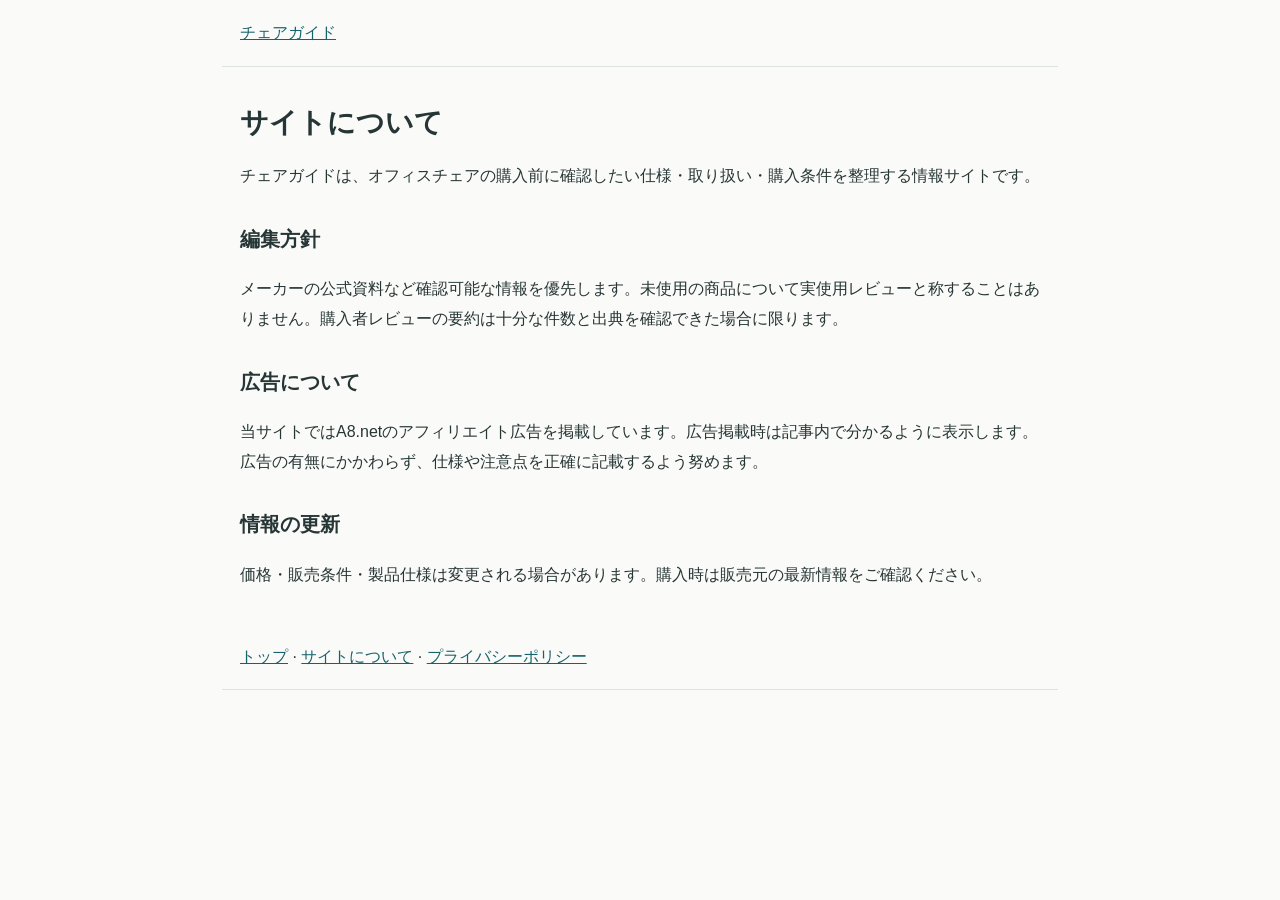
<file: about.html>
<!doctype html><html lang="ja"><head><meta charset="utf-8"><meta name="viewport" content="width=device-width,initial-scale=1"><meta name="robots" content="index,follow"><title>サイトについて｜チェアガイド</title><style>body{margin:0;background:#fafbf9;color:#263535;font:16px/1.85 -apple-system,BlinkMacSystemFont,'Hiragino Kaku Gothic ProN',sans-serif}header,main,footer{max-width:800px;margin:auto;padding:18px}header,footer{border-bottom:1px solid #dce4e2}h1{line-height:1.4;font-size:28px}h2{font-size:20px;margin-top:30px}a{color:#17636c}</style><meta name="description" content="チェアガイドの編集方針・広告掲載・情報の確認方法について。"><script type="application/ld+json">{"@context": "https://schema.org", "@type": "AboutPage", "name": "サイトについて", "url": "https://chair-guide.pages.dev/about", "inLanguage": "ja", "description": "チェアガイドの編集方針・広告掲載・情報の確認方法について。"}</script><link rel="canonical" href="https://chair-guide.pages.dev/about"><link rel="stylesheet" href="/decision-guide.css"></head><body><header><a href="/">チェアガイド</a></header><main><h1>サイトについて</h1><p>チェアガイドは、オフィスチェアの購入前に確認したい仕様・取り扱い・購入条件を整理する情報サイトです。</p><h2>編集方針</h2><p>メーカーの公式資料など確認可能な情報を優先します。未使用の商品について実使用レビューと称することはありません。購入者レビューの要約は十分な件数と出典を確認できた場合に限ります。</p><h2>広告について</h2><p>当サイトではA8.netのアフィリエイト広告を掲載しています。広告掲載時は記事内で分かるように表示します。広告の有無にかかわらず、仕様や注意点を正確に記載するよう努めます。</p><h2>情報の更新</h2><p>価格・販売条件・製品仕様は変更される場合があります。購入時は販売元の最新情報をご確認ください。</p></main><footer><a href="/">トップ</a> · <a href="/about">サイトについて</a> · <a href="/privacy">プライバシーポリシー</a></footer><!-- Cloudflare Web Analytics --><script type='module' src='https://static.cloudflareinsights.com/beacon.min.js' data-cf-beacon='{"token": "466a88e1091e491098fcc3cb939d1add"}'></script><!-- End Cloudflare Web Analytics --></body></html>
</file>
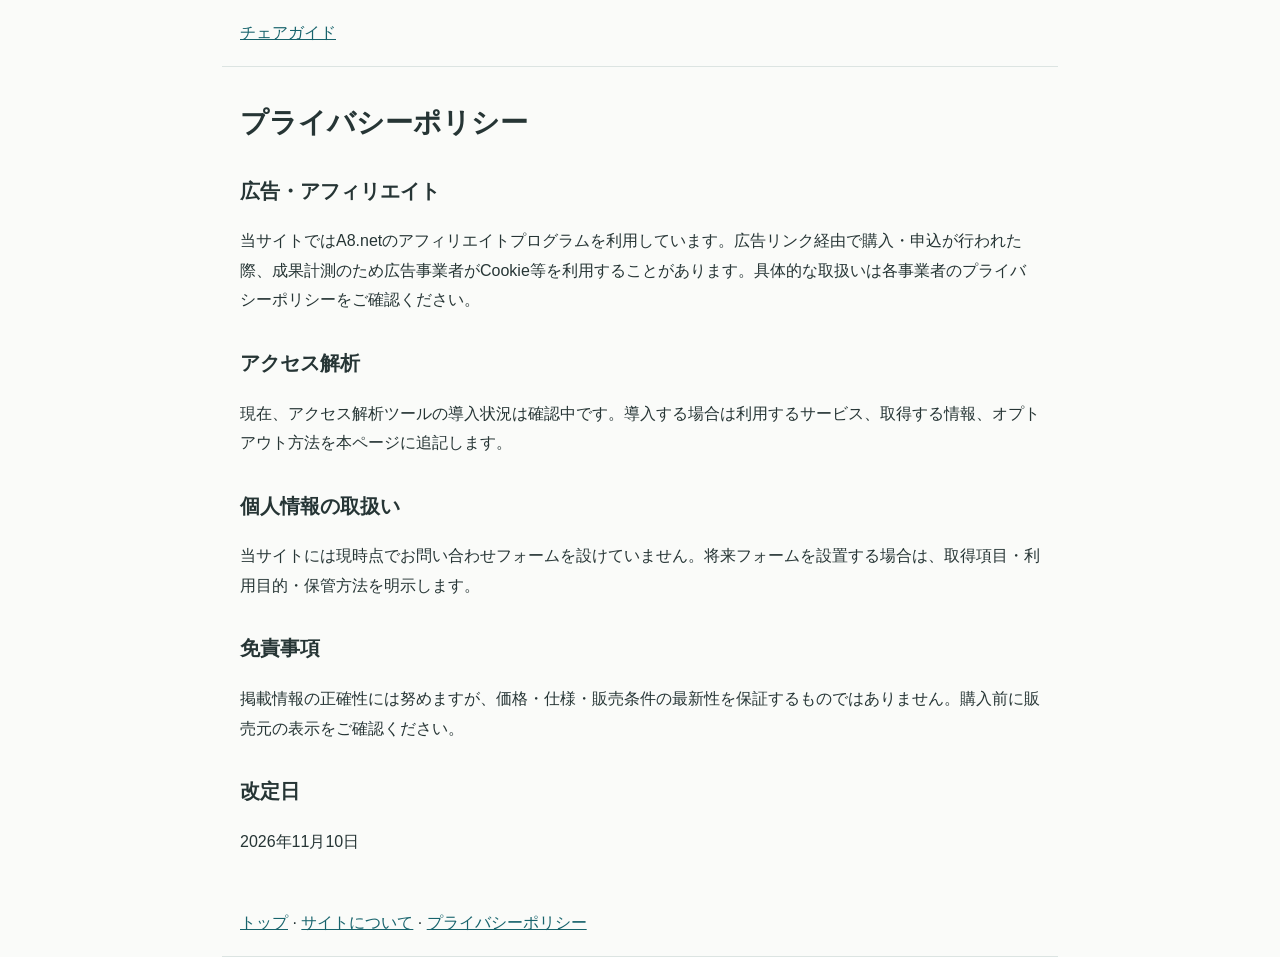
<file: privacy.html>
<!doctype html><html lang="ja"><head><meta charset="utf-8"><meta name="viewport" content="width=device-width,initial-scale=1"><meta name="robots" content="index,follow"><title>プライバシーポリシー｜チェアガイド</title><style>body{margin:0;background:#fafbf9;color:#263535;font:16px/1.85 -apple-system,BlinkMacSystemFont,'Hiragino Kaku Gothic ProN',sans-serif}header,main,footer{max-width:800px;margin:auto;padding:18px}header,footer{border-bottom:1px solid #dce4e2}h1{line-height:1.4;font-size:28px}h2{font-size:20px;margin-top:30px}a{color:#17636c}</style><meta name="description" content="チェアガイドにおける個人情報・広告・アクセス解析の取り扱いについて。"><script type="application/ld+json">{"@context": "https://schema.org", "@type": "WebPage", "name": "プライバシーポリシー", "url": "https://chair-guide.pages.dev/privacy", "inLanguage": "ja", "description": "チェアガイドにおける個人情報・広告・アクセス解析の取り扱いについて。"}</script><link rel="canonical" href="https://chair-guide.pages.dev/privacy"><link rel="stylesheet" href="/decision-guide.css"></head><body><header><a href="/">チェアガイド</a></header><main><h1>プライバシーポリシー</h1><h2>広告・アフィリエイト</h2><p>当サイトではA8.netのアフィリエイトプログラムを利用しています。広告リンク経由で購入・申込が行われた際、成果計測のため広告事業者がCookie等を利用することがあります。具体的な取扱いは各事業者のプライバシーポリシーをご確認ください。</p><h2>アクセス解析</h2><p>現在、アクセス解析ツールの導入状況は確認中です。導入する場合は利用するサービス、取得する情報、オプトアウト方法を本ページに追記します。</p><h2>個人情報の取扱い</h2><p>当サイトには現時点でお問い合わせフォームを設けていません。将来フォームを設置する場合は、取得項目・利用目的・保管方法を明示します。</p><h2>免責事項</h2><p>掲載情報の正確性には努めますが、価格・仕様・販売条件の最新性を保証するものではありません。購入前に販売元の表示をご確認ください。</p><h2>改定日</h2><p>2026年11月10日</p></main><footer><a href="/">トップ</a> · <a href="/about">サイトについて</a> · <a href="/privacy">プライバシーポリシー</a></footer><!-- Cloudflare Web Analytics --><script type='module' src='https://static.cloudflareinsights.com/beacon.min.js' data-cf-beacon='{"token": "466a88e1091e491098fcc3cb939d1add"}'></script><!-- End Cloudflare Web Analytics --></body></html>
</file>
<file: decision-guide.css>
/* Existing layout retained: readable comparisons and visible keyboard focus. */
.decision-guide{margin:30px 0;overflow-wrap:anywhere}.decision-guide h2{font-size:clamp(19px,4.8vw,23px);line-height:1.6}.decision-table{max-width:100%;overflow-x:auto;margin:18px 0}.decision-table table{border-collapse:collapse;width:100%;min-width:540px;text-align:left;font-size:14px}.decision-table th,.decision-table td{padding:12px;border:1px solid #dce4e2;vertical-align:top;white-space:normal}.decision-table thead{background:#eff3f1}.decision-guide a:focus-visible,.decision-table:focus-visible{outline:3px solid #b47625;outline-offset:3px}.decision-guide li{margin:8px 0}.decision-guide li a{display:inline-block;padding:5px 0}.audit-breadcrumb{font-size:13px;margin:14px 0;overflow-wrap:anywhere}
@media(max-width:600px){.decision-guide{min-width:0}.decision-table table{font-size:13px}.decision-table th,.decision-table td{padding:10px}}

/* Compact editorial imagery; advertising artwork retains its own dimensions. */
.editorial-visual{margin:24px 0;display:grid;grid-template-columns:210px minmax(0,1fr);gap:22px;align-items:center}.editorial-visual figure{margin:0}.editorial-visual img{display:block;width:100%;height:auto;aspect-ratio:3/2;object-fit:cover;border-radius:7px}.editorial-visual figcaption{font-size:11px;color:#687973;line-height:1.5;margin-top:6px}.editorial-visual h2{font-size:19px;line-height:1.55;margin:0 0 8px}.editorial-visual p{font-size:14px;margin:0}.editorial-visual ul{padding-left:20px;margin:8px 0}.editorial-visual li{font-size:14px;margin:5px 0}.article-photo{margin:20px 0;max-width:360px}.article-photo img{display:block;width:100%;height:auto;aspect-ratio:3/2;object-fit:cover;border-radius:6px}.article-photo figcaption{font-size:11px;color:#687973;line-height:1.5;margin-top:6px}@media(max-width:540px){.editorial-visual{grid-template-columns:96px minmax(0,1fr);gap:13px;align-items:start}.editorial-visual h2{font-size:17px}.editorial-visual li,.editorial-visual p{font-size:13px}.article-photo{max-width:280px}}
</file>
